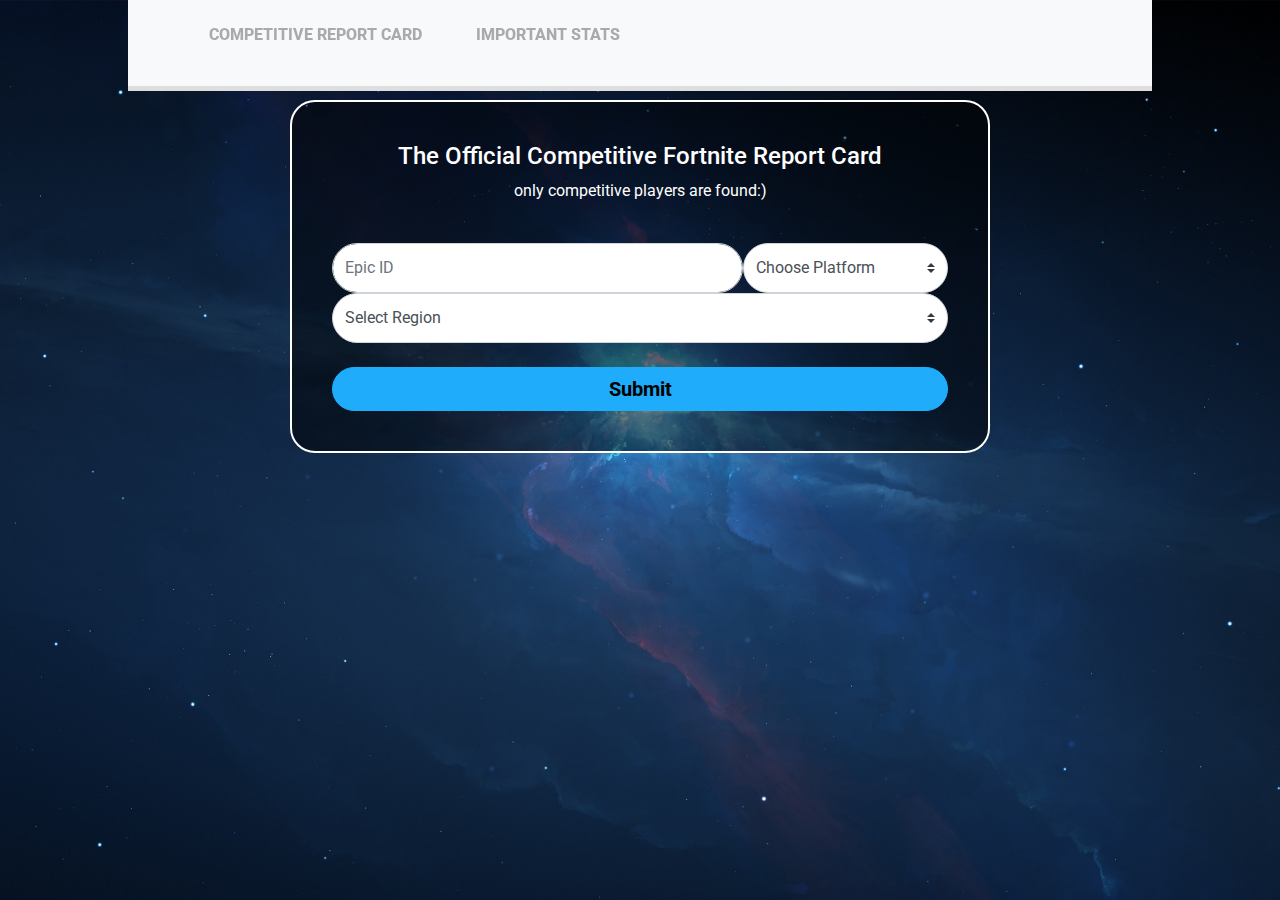
<file: fortnitereport/index.html>
<!doctype html>
<html lang="en">

<head>
    <script data-ad-client="ca-pub-7963168063936424" async src="https://pagead2.googlesyndication.com/pagead/js/adsbygoogle.js"></script>
  <style>
         .animated {
            background-image: url(/css/images/logo.png);
            background-repeat: no-repeat;
            background-position: left top;
            padding-top:95px;
            margin-bottom:60px;
            -webkit-animation-duration: 2s;
            animation-duration: 2s;
            -webkit-animation-fill-mode: both;
            animation-fill-mode: both;
         }

         @-webkit-keyframes fadeInDown {
            0% {
               opacity: 0;
               -webkit-transform: translateY(-20px);
            }
            100% {
               opacity: 1;
               -webkit-transform: translateY(0);
            }
         }

         @keyframes fadeInDown {
            0% {
               opacity: 0;
               transform: translateY(-20px);
            }
            100% {
               opacity: 1;
               transform: translateY(0);
            }
         }

         .fadeInDown {
            -webkit-animation-name: fadeInDown;
            animation-name: fadeInDown;
         }
      </style>
      <link href='https://fonts.googleapis.com/css?family=Roboto:500,900,100,300,700,400' rel='stylesheet' type='text/css'>

    <!-- Required meta tags -->
    <meta charset="utf-8">
    <meta name="viewport" content="width=device-width, initial-scale=1, shrink-to-fit=no">

    <!-- Bootstrap CSS -->
    <link rel="stylesheet" href="https://stackpath.bootstrapcdn.com/bootstrap/4.4.1/css/bootstrap.min.css" integrity="sha384-Vkoo8x4CGsO3+Hhxv8T/Q5PaXtkKtu6ug5TOeNV6gBiFeWPGFN9MuhOf23Q9Ifjh"
        crossorigin="anonymous">


    <title>Fortnite Report Card</title>

    <link rel="stylesheet" type="text/css" href="style.css">
    <link rel="stylesheet" type="text/css" href="stylenav.css">
    <section style="background: #77C8F5; color: #ffffff00;">

  <nav class="stroke navbar fixed-top navbar-light bg-light">
    <ul>
      <li><a href="index.html">Competitive Report Card</a></li>
      <li><a href="stats.html">Important Stats</a></li>

    </ul>
  </nav>
</section>

</head>

<body>

    <div class="container">
        <div id = "animated-example" class = "box animated fadeInDown">
            <h4>The Official Competitive Fortnite Report Card</h4>
              <p> only competitive players are found:)</p>
            <br>
            <div class="row no-gutters">
                <div class="col-8">
                    <input type="text" class="form-control" placeholder="Epic ID" id="epic">
                </div>
                <div class="col-4">
                    <select class="custom-select" id="platform">
                        <option selected>Choose Platform</option>
                        <option value="pc">pc</option>
                        <option value="console">console</option>
                        <option value="mobile">mobile</option>

                    </select>
                </div>
            </div>
            <div class="row no-gutters">

                <div class="col">
                    <select class="custom-select" id="region">
                        <option selected>Select Region</option>
                        <option value="NAE">NA East</option>
                        <option value="NAW">NA West</option>
                        <option value="EU">Europe</option>
                        <option value="OCE">Oceania</option>
                        <option value="BR">Brazil</option>
                        <option value="ASIA">Asia</option>
                        <option value="ME">Middle East</option>
                    </select>
                </div>
            </div>
            <br>
            <button class="btn btn-primary" id="submit">Submit</button>
        </div>
        <div class="result"></div>
    </div>


    <!-- Optional JavaScript -->
    <!-- jQuery first, then Popper.js, then Bootstrap JS -->
    <script src="https://code.jquery.com/jquery-3.4.1.slim.min.js" integrity="sha384-J6qa4849blE2+poT4WnyKhv5vZF5SrPo0iEjwBvKU7imGFAV0wwj1yYfoRSJoZ+n"
        crossorigin="anonymous"></script>
    <script src="https://cdn.jsdelivr.net/npm/popper.js@1.16.0/dist/umd/popper.min.js" integrity="sha384-Q6E9RHvbIyZFJoft+2mJbHaEWldlvI9IOYy5n3zV9zzTtmI3UksdQRVvoxMfooAo"
        crossorigin="anonymous"></script>
    <script src="https://stackpath.bootstrapcdn.com/bootstrap/4.4.1/js/bootstrap.min.js" integrity="sha384-wfSDF2E50Y2D1uUdj0O3uMBJnjuUD4Ih7YwaYd1iqfktj0Uod8GCExl3Og8ifwB6"
        crossorigin="anonymous"></script>
    <script src="app.js"></script>
</body>
</html>
</file>
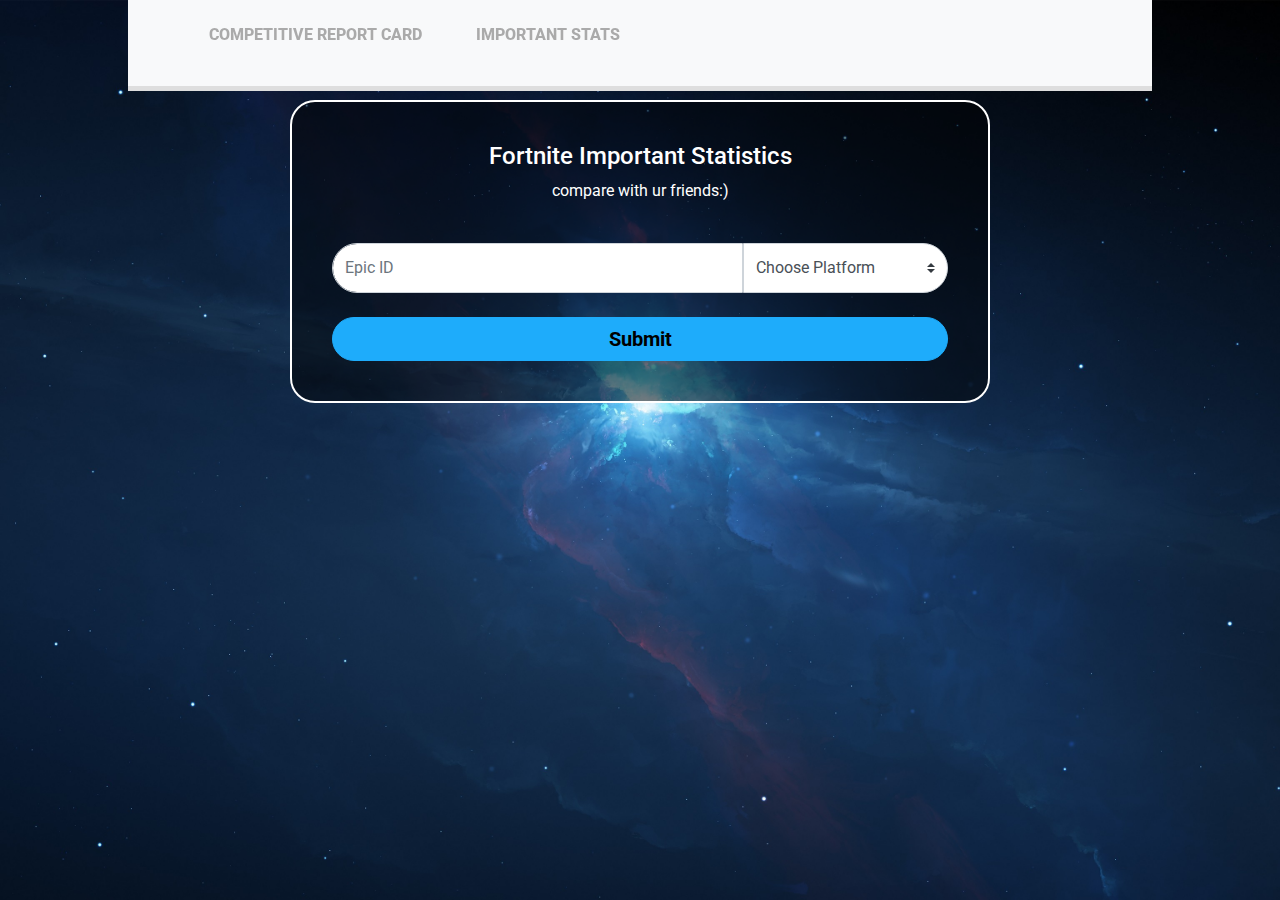
<file: fortnitereport/stats.html>
<!doctype html>
<html lang="en">

<head>
  <style>
         .animated {
            background-image: url(/css/images/logo.png);
            background-repeat: no-repeat;
            background-position: left top;
            padding-top:95px;
            margin-bottom:60px;
            -webkit-animation-duration: 2s;
            animation-duration: 2s;
            -webkit-animation-fill-mode: both;
            animation-fill-mode: both;
         }

         @-webkit-keyframes fadeInDown {
            0% {
               opacity: 0;
               -webkit-transform: translateY(-20px);
            }
            100% {
               opacity: 1;
               -webkit-transform: translateY(0);
            }
         }

         @keyframes fadeInDown {
            0% {
               opacity: 0;
               transform: translateY(-20px);
            }
            100% {
               opacity: 1;
               transform: translateY(0);
            }
         }

         .fadeInDown {
            -webkit-animation-name: fadeInDown;
            animation-name: fadeInDown;
         }
      </style>
    <!-- Required meta tags -->
    <meta charset="utf-8">
    <meta name="viewport" content="width=device-width, initial-scale=1, shrink-to-fit=no">

    <!-- Bootstrap CSS -->
    <link rel="stylesheet" href="https://stackpath.bootstrapcdn.com/bootstrap/4.4.1/css/bootstrap.min.css" integrity="sha384-Vkoo8x4CGsO3+Hhxv8T/Q5PaXtkKtu6ug5TOeNV6gBiFeWPGFN9MuhOf23Q9Ifjh"
        crossorigin="anonymous">

    <title>BotCheckFN</title>
    <link rel="stylesheet" type="text/css" href="style.css">
    <link href='https://fonts.googleapis.com/css?family=Roboto:500,900,100,300,700,400' rel='stylesheet' type='text/css'>
    <link rel="stylesheet" type="text/css" href="styletwo.css">
    <link rel="stylesheet" type="text/css" href="stylenav.css">
    <section style="background: #ffffff00; color: #fff;">

    <nav class="stroke navbar fixed-top navbar-light bg-light">
    <ul>

      <li><a href="index.html">Competitive Report Card</a></li>
      <li><a href="stats.html">Important Stats</a></li>

    </ul>
  </nav>
</section>
</head>

<body>
    <div class="container">
        <div id = "animated-example" class = "box animated fadeInDown">
            <h4>Fortnite Important Statistics</h4>
            <p>compare with ur friends:) </p>
            <br>
            <div class="row no-gutters">
                <div class="col-8">
                    <input type="text" class="form-control" placeholder="Epic ID" id="gamertag">
                </div>
                <div class="col-4">
                    <select class="custom-select" id="platform">
                        <option selected>Choose Platform</option>
                        <option value="pc">pc</option>
                        <option value="xbox">xbox</option>
                        <option value="psn">psn</option>
                    </select>
                </div>
            </div>
            <br>
            <button class="btn btn-primary" id="submit">Submit</button>
        </div>
        <div class="result"></div>
    </div>

    <!-- Optional JavaScript -->
    <!-- jQuery first, then Popper.js, then Bootstrap JS -->
    <script src="https://code.jquery.com/jquery-3.4.1.slim.min.js" integrity="sha384-J6qa4849blE2+poT4WnyKhv5vZF5SrPo0iEjwBvKU7imGFAV0wwj1yYfoRSJoZ+n"
        crossorigin="anonymous"></script>
    <script src="https://cdn.jsdelivr.net/npm/popper.js@1.16.0/dist/umd/popper.min.js" integrity="sha384-Q6E9RHvbIyZFJoft+2mJbHaEWldlvI9IOYy5n3zV9zzTtmI3UksdQRVvoxMfooAo"
        crossorigin="anonymous"></script>
    <script src="https://stackpath.bootstrapcdn.com/bootstrap/4.4.1/js/bootstrap.min.js" integrity="sha384-wfSDF2E50Y2D1uUdj0O3uMBJnjuUD4Ih7YwaYd1iqfktj0Uod8GCExl3Og8ifwB6"
        crossorigin="anonymous"></script>
    <script src="apptwo.js"></script>
</body>

</html>
</file>
<file: fortnitereport/style.css>
body {
  box-shadow: 120px 80px 40px 20px #0ff;
    background-image: url('bg.jpg');
    background-size: cover;
    background-position: center;
    background-repeat: repeat;
    min-height: 100vh;
    display: flex;
    color: #fff;
}

.box {
  border-radius: 25px;
    max-width: 700px;
    margin: 100px auto 0 auto;
    background: rgba(0,0,0,0.5);
    border: 2px solid #fff;
    padding: 40px;
    padding-top: 40px;
    text-align: center;
}

input, select {
    border-radius: 0px !important;
    height: 50px !important;
}

input:focus, select:focus {
    outline: none !important;
    box-shadow: none !important;
}

input {
    border-top-left-radius: 2em !important;
    border-bottom-left-radius: 2em !important;
    border-top-right-radius: 2em !important;
    border-bottom-right-radius: 2em !important;
}

select {
    border-top-right-radius: 2em !important;
    border-bottom-right-radius: 2em !important;
    border-top-left-radius: 2em !important;
    border-bottom-left-radius: 2em !important;
}



.btn-primary {
    background: #1EACFB !important;
    color: #000 !important;
    border-radius: 2em;
    width: 100%;
    border: 1px solid #1EACFB !important;
    font-size: 20px;
    font-weight: bold;
}

.btn-primary:hover {
    background: transparent !important;
    color: #1EACFB !important;
}

.stats {
    padding: 100px 0;
}

.stats .row {
    margin-top: 50px;
}

.stats .stat {
    background: #1EACFB;
    color: #000;
    padding: 20px;
    border-radius: 8px;
    margin: 0 auto;
}

.stats .stat h6 {
    font-size: 1.2rem;
    text-transform: uppercase;
}

.stats .stat h5 {
    font-size: 2rem;
    font-weight: bold;
}
</file>
<file: fortnitereport/stylenav.css>
body {
  font-family: 'Roboto', sans-serif;
  padding: 0;
margin: 0;
  width: 100%;
}

small {
  font-size: 12px;
  color: rgba(0, 0, 0, 0.4);
}

h1 {
  text-align: center;
  padding: 50px 0;
  font-weight: 800;
  margin: 0;
  letter-spacing: -1px;
  color: inherit;
  font-size: 40px;
}

h2 {
  text-align: center;
  font-size: 30px;
  margin: 0;
  font-weight: 300;
  color: inherit;
  padding: 50px;
}

.center {
  text-align: center;
}

section {
  height: 100vh;
}

/* NAVIGATION */
nav {
  width: 80%;
  margin: 0 auto;
  background: #fff;
  padding: 50px 0;
  box-shadow: 0px 5px 0px #dedede;
}
nav ul {
  list-style: none;
  text-align: center;
}
nav ul li {
  display: inline-block;

}
nav ul li a {
  display: block;
  padding: 15px;
  text-decoration: none;
  color: #aaa;
  font-weight: 800;
  text-transform: uppercase;
  margin: 0 10px;
}
nav ul li a,
nav ul li a:after,
nav ul li a:before {
  transition: all .5s;
}
nav ul li a:hover {
  color: #555;
}


/* stroke */
nav.stroke ul li a,
nav.fill ul li a {
  position: relative;
}
nav.stroke ul li a:after,
nav.fill ul li a:after {
  position: absolute;
  bottom: 0;
  left: 0;
  right: 0;
  margin: auto;
  width: 0%;
  content: '.';
  color: transparent;
  background: #aaa;
  height: 1px;
}
nav.stroke ul li a:hover:after {
  width: 100%;
}

nav.fill ul li a {
  transition: all 2s;
}

nav.fill ul li a:after {
  text-align: left;
  content: '.';
  margin: 0;
  opacity: 0;
}
nav.fill ul li a:hover {
  color: #fff;
  z-index: 1;
}
nav.fill ul li a:hover:after {
  z-index: -10;
  animation: fill 1s forwards;
  -webkit-animation: fill 1s forwards;
  -moz-animation: fill 1s forwards;
  opacity: 1;
}

/* Circle */
nav.circle ul li a {
  position: relative;
  overflow: hidden;
  z-index: 1;
}
nav.circle ul li a:after {
  display: block;
  position: absolute;
  margin: 0;
  top: 0;
  bottom: 0;
  left: 0;
  right: 0;
  content: '.';
  color: transparent;
  width: 1px;
  height: 1px;
  border-radius: 50%;
  background: transparent;
}
nav.circle ul li a:hover:after {
  -webkit-animation: circle 1.5s ease-in forwards;
}

/* SHIFT */
nav.shift ul li a {
  position:relative;
  z-index: 1;
}
nav.shift ul li a:hover {
  color: #91640F;
}
nav.shift ul li a:after {
  display: block;
  position: absolute;
  top: 0;
  left: 0;
  bottom: 0;
  right: 0;
  margin: auto;
  width: 100%;
  height: 1px;
  content: '.';
  color: transparent;
  background: #F1C40F;
  visibility: none;
  opacity: 0;
  z-index: -1;
}
nav.shift ul li a:hover:after {
  opacity: 1;
  visibility: visible;
  height: 100%;
}



/* Keyframes */
@-webkit-keyframes fill {
  0% {
    width: 0%;
    height: 1px;
  }
  50% {
    width: 100%;
    height: 1px;
  }
  100% {
    width: 100%;
    height: 100%;
    background: #333;
  }
}

/* Keyframes */
@-webkit-keyframes circle {
  0% {
    width: 1px;
    top: 0;
    left: 0;
    bottom: 0;
    right: 0;
    margin: auto;
    height: 1px;
    z-index: -1;
    background: #eee;
    border-radius: 100%;
  }
  100% {
    background: #aaa;
    height: 5000%;
    width: 5000%;
    z-index: -1;
    top: 0;
    bottom: 0;
    left: 0;
    right: 0;
    margin: auto;
    border-radius: 0;
  }
}
</file>
<file: fortnitereport/styletwo.css>
body {
    background-image: url('bg.jpg');
    background-size: cover;
    background-position: center;
    background-repeat: repeat;
    min-height: 100vh;
    display: flex;
    color: #fff;
}

.box {
    max-width: 700px;
    margin: 100px auto 0 auto;
    background: rgba(0,0,0,0.5);
    border: 2px solid #fff;
    padding: 40px;
    padding-top: 40px;
    text-align: center;
}

input, select {
    border-radius: 0px !important;
    height: 50px !important;
}

input:focus, select:focus {
    outline: none !important;
    box-shadow: none !important;
}

input {
    border-top-left-radius: 2em !important;
    border-bottom-left-radius: 2em !important;
}

select {
    border-top-right-radius: 2em !important;
    border-bottom-right-radius: 2em !important;
}

.btn-primary {
    background: #1EACFB !important;
    color: #000 !important;
    border-radius: 2em;
    width: 100%;
    border: 1px solid #1EACFB !important;
    font-size: 20px;
    font-weight: bold;
}

.btn-primary:hover {
    background: transparent !important;
    color: #1EACFB !important;
}

.stats {
    padding: 100px 0;
}

.stats .row {
    margin-top: 50px;
}

.stats .stat {
    background: #1EACFB;
    color: #000;
    padding: 20px;
    border-radius: 8px;
    margin: 0 auto;
}

.stats .stat h6 {
    font-size: 1.2rem;
    text-transform: uppercase;
}

.stats .stat h5 {
    font-size: 2rem;
    font-weight: bold;
}
</file>
